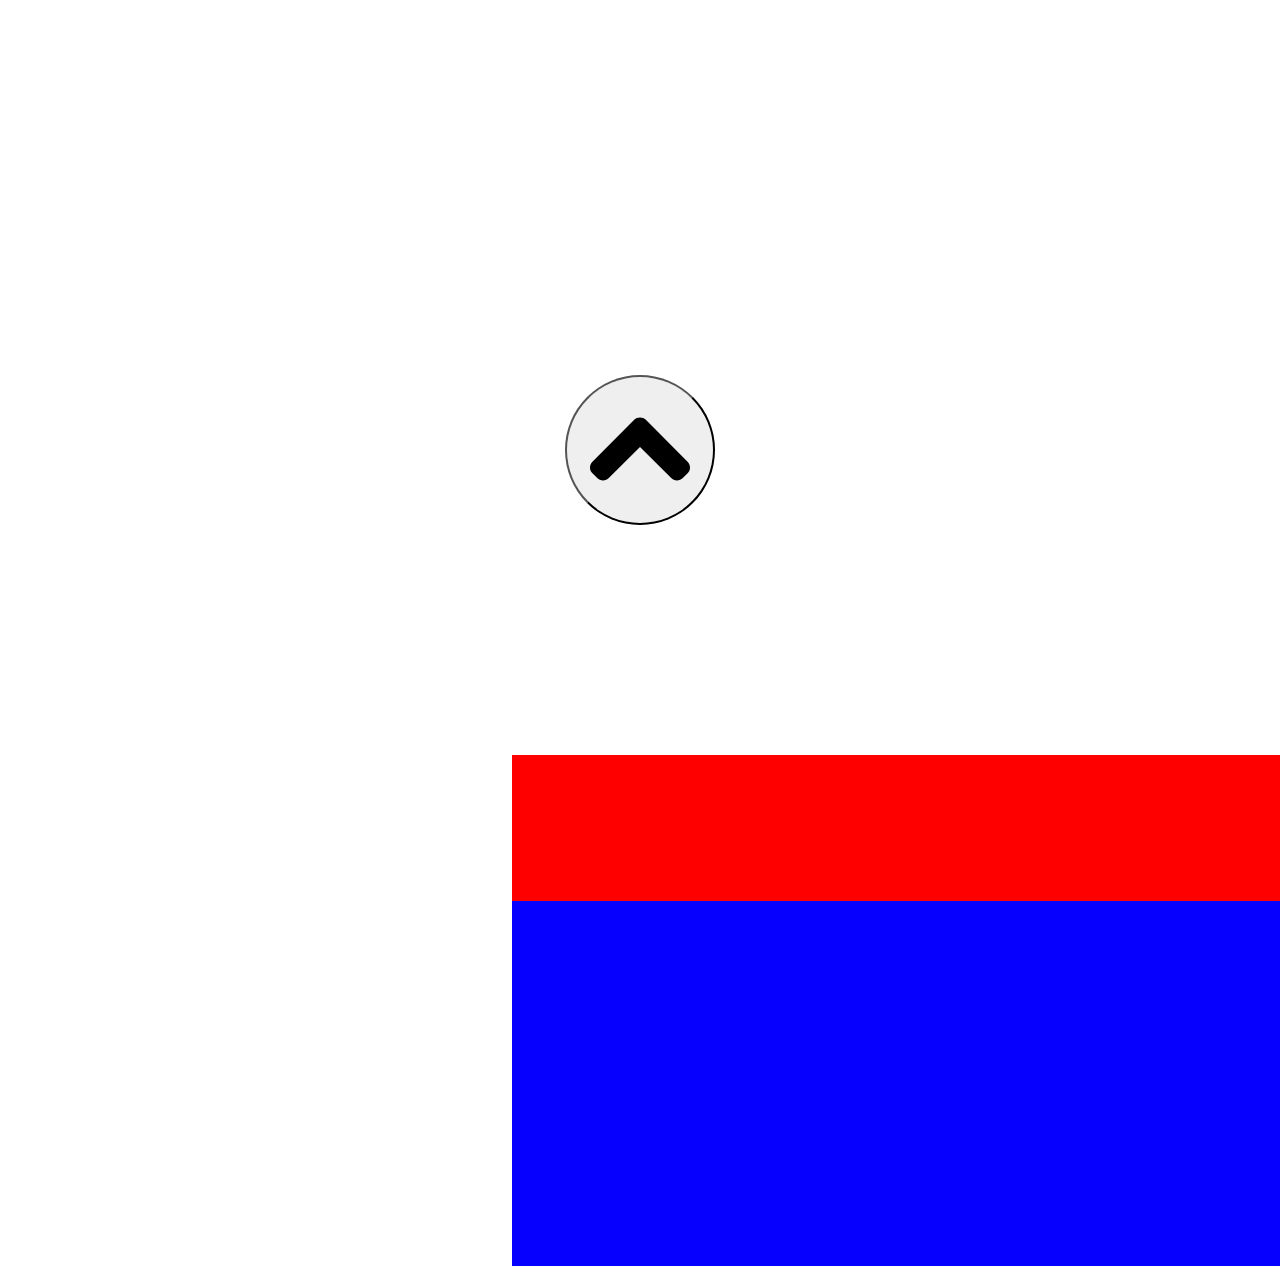
<file: ex1/index.html>
<!DOCTYPE html>
<html lang="pt-BR">
  <head>
    <style>
      body {
        overflow: hidden;
        margin: 0;
        height: 100vh;        
        display: flex;
        flex-direction: column;
        align-items: center;
        justify-content: center;
      }

      .bannerContent {        
        height: 511px;
        position: absolute;
        bottom: -366px;
        right: 0;            
      }

      .close {
        text-align: center;
        border: 1px solid black;
        border-radius: 50px;                        
        width: min-content;
        float: left;
        width: 50px;
        height: 50px;
        background-image: url('./x.png');
        background-size: contain;
        margin-bottom: 5px;
        margin-left: 5px;
        display: none;
      }

      .btnControl {
        width: 150px; 
        height: 150px;
        border-radius: 100px;
      }

    </style>
  </head>
  <body>
    <button class="btnControl">
      <img src="up.svg" width="100px" height="100px" alt="control banner"/>
    </button>
    <div class="bannerContent">
      <div onclick="destroyBanner()" class="close"></div>
      <img class="banner" src="./banner.png" alt="banner promocional"/>
    </div>
    <script src="./script.js"></script>
  </body>
</html>
</file>
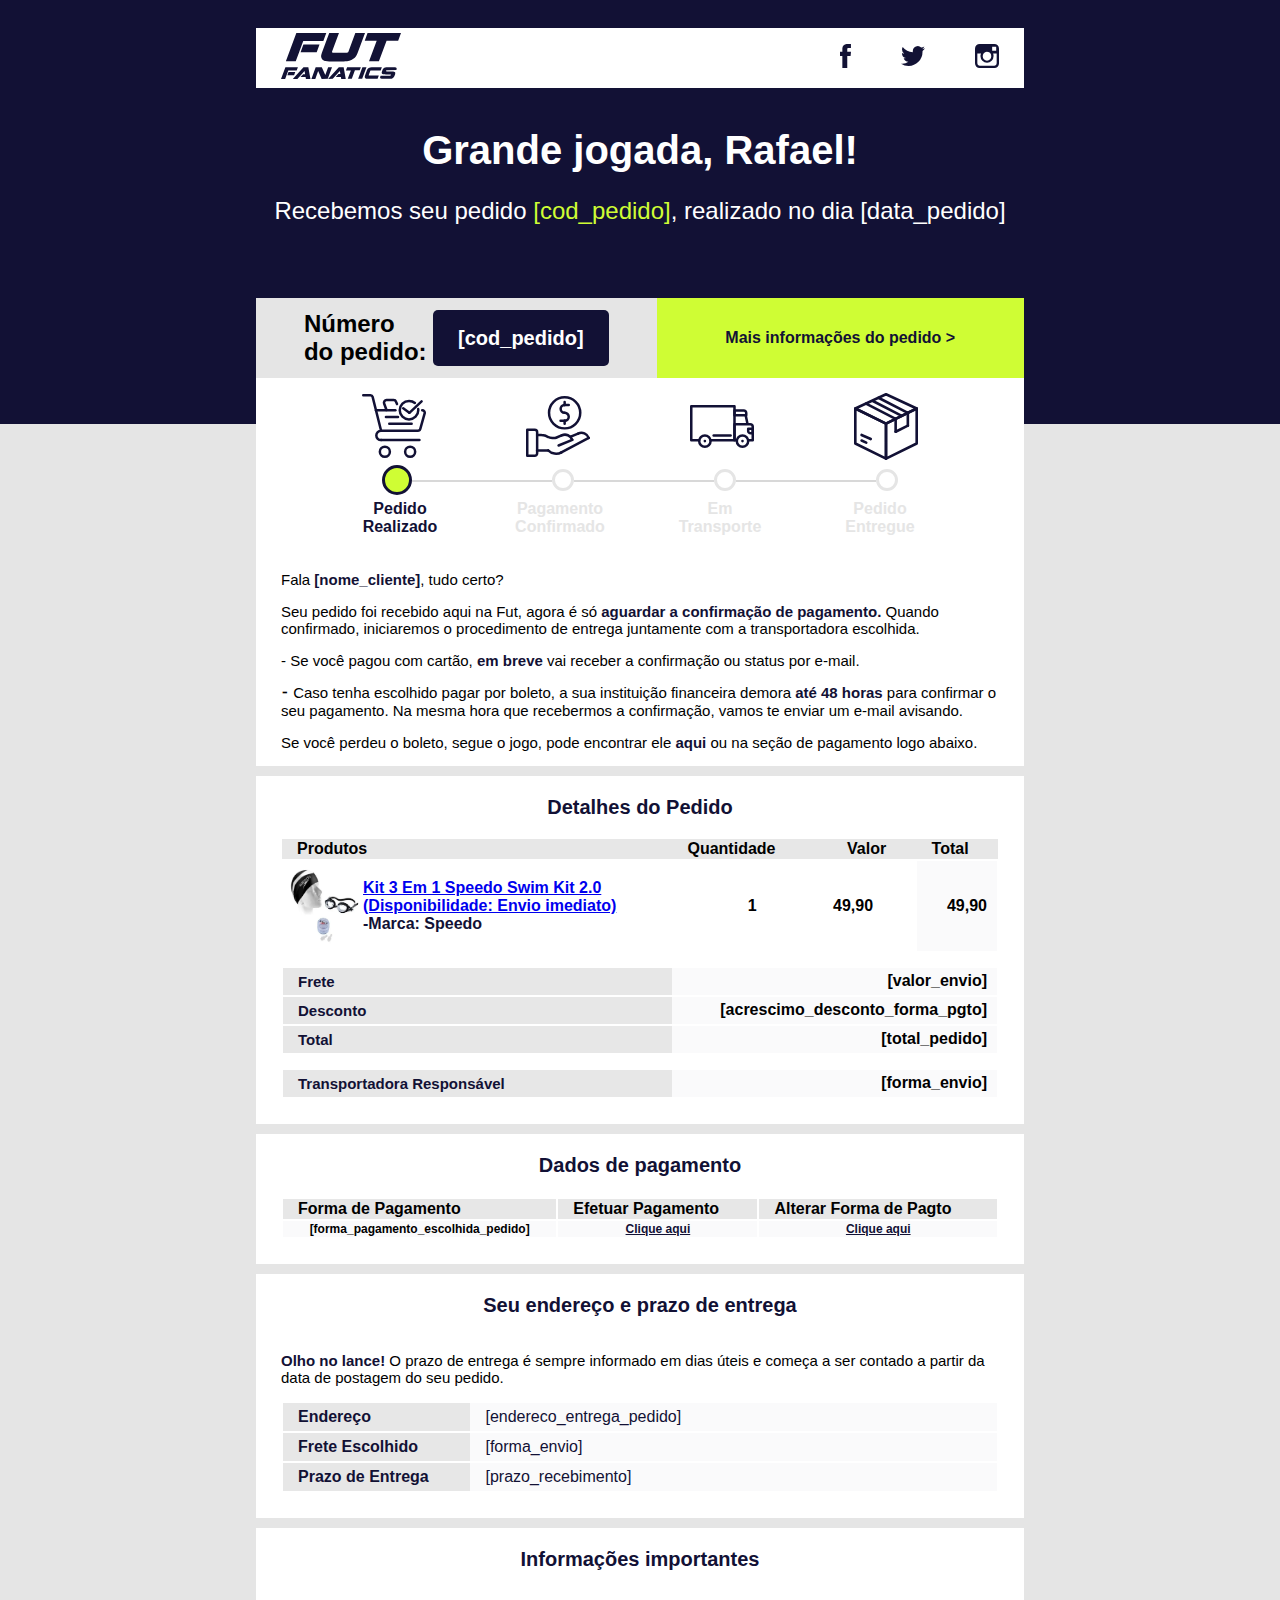
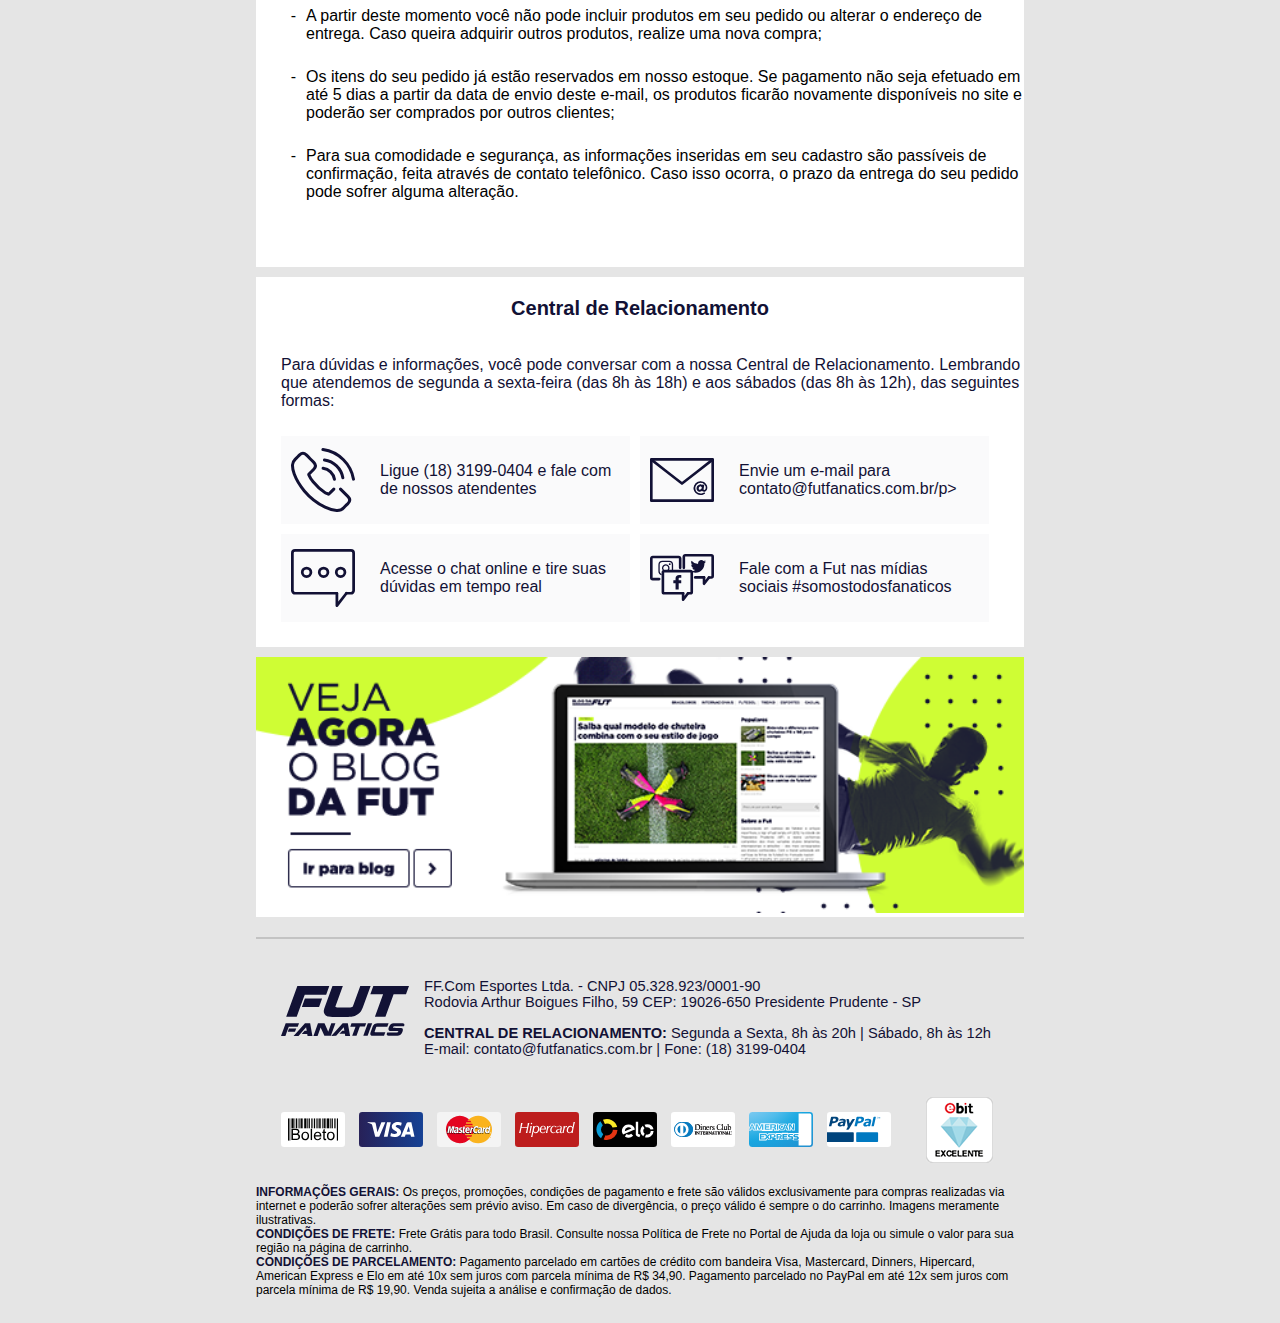
<file: ex2/index.html>
<!DOCTYPE html>
<html lang="pt-BR">
  <head>
    <link rel="stylesheet" href="css/styles.css" />
  </head>
  <body>
    <div class="content">
      <div class="nav">
        <div class="logo">
          <a target="_blank" rel="noreferrer" href="https://www.futfanatics.com.br/"><img src="images/logo.svg" alt="Logo FutFanatics"/></a>
        </div>
        <div class="social">
          <a target="_blank" rel="noreferrer" href="https://www.facebook.com/futfanatics"><img src="images/facebook.svg" alt="facebook"/></a>
          <a target="_blank" rel="noreferrer" href="https://twitter.com/futfanatics"><img src="images/twitter.svg" alt="twitter" /></a>
          <a target="_blank" rel="noreferrer" href="https://www.instagram.com/futfanatics/"><img src="images/instagram.svg" alt="instagram" /></a>
        </div>
      </div>
      <div class="top">
        <span>Grande jogada, Rafael!</span>
        <p>Recebemos seu pedido <span>[cod_pedido]</span>, realizado no dia [data_pedido]</p>
      </div>
      <div class="block_one">
        <div class="bo-header">
          <div class="bo-number">
            <p>Número do pedido:</p>
            <p>[cod_pedido]</p>
          </div>
          <div class="bo-btn-info">
            <a href="#">Mais informações do pedido ></a>
          </div>
        </div>
        <div class="bo-content">
          <div class="bo-steps">
            <div class="steps-images">
              <img src="images/s1.svg" alt="Pedido realizado" />
              <img src="images/s2.svg" alt="Pagamento Confirmado" />
              <img src="images/s3.svg" alt="Em transporte" />
              <img src="images/s4.svg" alt="Pedido Entregue" />
            </div>
            <div class="steps-progress">
              <ul>
                <li class="step active"></li>
                <li class="step"></li>
                <li class="step"></li>
                <li class="step"></li>
              </ul>
            </div>
            <div class="steps-text">
              <ul>
                <li class="active">Pedido Realizado</li>
                <li>Pagamento Confirmado</li>
                <li>Em Transporte</li>
                <li>Pedido Entregue</li>
              </ul>
            </div>
          </div>
        </div>
        <div class="bo-info">
          <p>
            Fala <span class="bold">[nome_cliente]</span>, tudo certo?
          </p>
          <p>
            Seu pedido foi recebido aqui na Fut, agora é só <span class="bold">aguardar a confirmação de pagamento.</span> Quando confirmado, iniciaremos o procedimento de entrega juntamente com a transportadora escolhida.
          </p>
          <p>
            - Se você pagou com cartão, <span class="bold">em breve</span> vai receber a confirmação ou status por e-mail.
          </p>
          <p>
            ⁃ Caso tenha escolhido pagar por boleto, a sua instituição financeira demora <span class="bold">até 48 horas</span> para confirmar o seu pagamento. Na mesma hora que recebermos a confirmação, vamos te enviar um e-mail avisando.
          </p>
          <p>
            Se você perdeu o boleto, segue o jogo, pode encontrar ele <span class="bold" id="ticket">aqui</span> ou na seção de pagamento logo abaixo.
          </p>
        </div>
      </div>
      <div class="block_two">
        <div class="bt-header">
          <p>Detalhes do Pedido</p>
        </div>
        <div class="bt-content">
          <table>
            <thead>
              <tr>
                <th>Produtos</th>
                <th>Quantidade</th>
                <th>Valor</th>
                <th>Total</th>
              </tr>
            </thead>
            <tbody>
              <tr>
                <td>
                  <div class="bt-product">
                    <img src="images/prod.webp" alt="Kit 3 em 1 Speedo" />
                    <div class="product-info">
                      <a href="#">
                        <p>Kit 3 Em 1 Speedo Swim Kit 2.0</p>
                        <p>(Disponibilidade: Envio imediato)</p>
                      </a>
                      <p>-Marca: Speedo</p>
                    </div>
                  </div>
                </td>
                <td class="center">1</td>
                <td>49,90</td>
                <td>49,90</td>
              </tr>
              <tr class="blank"></tr>
              <tr>
                <td>Frete</td>
                <td colspan="3">[valor_envio]</td>
              </tr>
              <tr>
                <td>Desconto</td>
                <td colspan="3">[acrescimo_desconto_forma_pgto]</td>
              </tr>
              <tr>
                <td>Total</td>
                <td colspan="3">[total_pedido]</td>
              </tr>
              <tr class="blank"></tr>
              <tr>
                <td>Transportadora Responsável</td>
                <td colspan="3">[forma_envio]</td>
              </tr>
            </tbody>
          </table>
        </div>
      </div>
      <div class="block_three">
        <div class="bt-header">
          <p>Dados de pagamento</p>
        </div>
        <div class="bt-content">
          <table>
            <thead>
              <tr>
                <th>
                  Forma de Pagamento
                </th>
                <th>
                  Efetuar Pagamento
                </th>
                <th>
                  Alterar Forma de Pagto
                </th>
              </tr>
            </thead>
            <tbody>
              <tr>
                <td>[forma_pagamento_escolhida_pedido]</td>
                <td><a href="#">Clique aqui</a></td>
                <td><a href="#">Clique aqui</a></td>
              </tr>
            </tbody>
          </table>
        </div>
      </div>
      <div class="block_four">
        <div class="bt-header">
          <p>Seu endereço e prazo de entrega</p>
        </div>
        <div class="bt-content">
          <p><span class="bold">Olho no lance!</span> O prazo de entrega é sempre informado em dias úteis e começa a ser contado a partir da data de postagem do seu pedido.</p>
          <table>
            <tr>
              <td>Endereço</td>
              <td>[endereco_entrega_pedido]</td>              
            </tr>
            <tr>
              <td>Frete Escolhido</td>
              <td>[forma_envio]</td>
            </tr>
            <tr>
              <td>Prazo de Entrega</td>
              <td>[prazo_recebimento]</td>
            </tr>
          </table>
        </div>
      </div>
      <div class="block_five">
        <div class="bt-header">
          <p>Informações importantes</p>          
        </div>
        <div class="bt-content">
          <ul>
            <li>A partir deste momento você não pode incluir produtos em seu pedido ou alterar o endereço de entrega. Caso queira
              adquirir outros produtos, realize uma nova compra;</li>
            <li>Os itens do seu pedido já <span>estão reservados em nosso estoque.</span> Se pagamento não seja efetuado em até
              <span>5 dias</span> a partir da data de envio deste e-mail, os produtos ficarão novamente disponíveis no site e
              poderão ser comprados por outros clientes;</li>
            <li>Para sua comodidade e segurança, as informações inseridas em seu cadastro são passíveis de confirmação, feita
              através de contato telefônico. Caso isso ocorra, o prazo da entrega do seu pedido pode sofrer alguma alteração.</li>
          </ul>
        </div>
      </div>
      <div class="block_six">
        <div class="bt-header">
          <p>Central de Relacionamento</p>
        </div>
        <div class="bt-content">
          <p>Para dúvidas e informações, você pode conversar com a nossa Central de Relacionamento. Lembrando que atendemos de segunda a sexta-feira (das 8h às 18h) e aos sábados (das 8h às 12h), das seguintes formas:</p>
          <div class="bt-contact">
            <div class="contact">
              <img src="images/phone.svg" alt="Telefone" />
              <p>Ligue (18) 3199-0404 e fale com de nossos atendentes</p>              
            </div>           
            <div class="contact">
              <img src="images/email.svg" alt="Email" />
              <p>Envie um e-mail para contato@futfanatics.com.br/p>
            </div>
            <div class="contact">
              <img src="images/chat.svg" alt="Chat" />
              <p>Acesse o chat online e tire suas dúvidas em tempo real</p>
            </div>
            <div class="contact">
              <img src="images/social.svg" alt="Social" />
              <p>Fale com a Fut nas mídias sociais #somostodosfanaticos</p>
            </div>
          </div>
        </div>
      </div>      
      <div class="block_seven">
        <a src="#">
          <img src="images/blog.png" alt="Blog"/>
        </a>
      </div>     
      <div class="divider"></div>
      <div class="footer">
        <div class="cn">
          <div class="cn-img">
            <a href="https://www.futfanatics.com.br/"><img src="images/logo.svg" alt="Logo FutFanatics"/></a>
          </div>
          <div class="cn-text">
            <p>
              FF.Com Esportes Ltda. - CNPJ 05.328.923/0001-90<br/>
              Rodovia Arthur Boigues Filho, 59 CEP: 19026-650 Presidente Prudente - SP
            </p>
            <p>
              <span class="bold">CENTRAL DE RELACIONAMENTO:</span> Segunda a Sexta, 8h às 20h | Sábado, 8h às 12h<br/>
              E-mail: contato@futfanatics.com.br | Fone: (18) 3199-0404
            </p>
          </div>
        </div>
        <div class="payment">
          <div class="payment-methods">
            <img src="images/boleto.svg" alt="Boleto" />
            <img src="images/visa.svg" alt="Visa" />
            <img src="images/master.svg" alt="MasterCard" />
            <img src="images/hipercard.svg" alt="Hipercard" />
            <img src="images/elo.svg" alt="Elo" />
            <img src="images/diners.svg" alt="Diners Club" />
            <img src="images/american.svg" alt="American Express" />
            <img src="images/paypal.svg" alt="PayPal" />
          </div>
          <div class="stamp">
            <img src="images/ebit.png" alt="Ebit"/>
          </div>
        </div>
        <div class="info">
          <p>
            <span class="bold">INFORMAÇÕES GERAIS:</span> Os preços, promoções, condições de pagamento e frete são válidos exclusivamente para compras
            realizadas via internet e poderão sofrer alterações sem prévio aviso. Em caso de divergência, o preço válido é sempre o
            do carrinho. Imagens meramente ilustrativas.
          </p>
          <p>
            <span class="bold">CONDIÇÕES DE FRETE:</span> Frete Grátis para todo Brasil. Consulte nossa Política de Frete no Portal de Ajuda da loja ou simule
            o valor para sua região na página de carrinho.
          </p>
          <p>
            <span class="bold">CONDIÇÕES DE PARCELAMENTO:</span> Pagamento parcelado em cartões de crédito com bandeira Visa, Mastercard, Dinners, Hipercard,
            American Express e Elo em até 10x sem juros com parcela mínima de R$ 34,90. Pagamento parcelado no PayPal em até 12x sem
            juros com parcela mínima de R$ 19,90. Venda sujeita a análise e confirmação de dados.
          </p>
        </div>
      </div>
    </div>
  </body>
</html>
</file>
<file: ex2/css/styles.css>
body {
  height: 100%;
  background: linear-gradient(180deg, #121135 14.5%, #e5e5e5 14.5%);
  display: flex;
  flex-direction: column;
  align-items: center;
}

.content {
  display: flex;
  flex-direction: column;
  width: 768px;
}

.nav {
  background-color: #fff;
  height: 60px;
  display: flex;
  justify-content: space-between;
  margin-top: 20px;
}

.logo {
  height: 100%;
  width: 50%;
  padding-left: 25px;
  display: flex;
  align-items: center;
}
.logo img {
  width: 7.5rem;
}

.social {
  display: flex;
  width: 50%;
  align-items: center;
  justify-content: flex-end;
  padding-right: 25px;
}
.social a:first-child img {
  margin-left: 0;
  width: 0.7rem;
}
.social a img {
  width: 1.5rem;
  margin-left: 50px;
}

.top {
  display: flex;
  flex-direction: column;
  justify-content: center;
  align-items: center;
  height: 200px;
  color: #fff;
  font-family: Arial, Helvetica, sans-serif;
}
.top > span {
  font-size: 40px;
  font-weight: bold;
}
.top p {
  font-size: 24px;
}
.top p span {
  color: #cffd34;
}

.block_one, .block_two, .block_three, .block_four, .block_five, .block_six, .block_seven {
  background-color: #fff;
  margin-top: 10px;
  margin: 10px solid #c3c3c3;
}

.divider {
  margin-top: 20px;
}

.bo-header {
  display: flex;
  height: 80px;
}

.bo-number {
  display: flex;
  background-color: #e5e5e5;
  align-items: center;
  justify-content: center;
}
.bo-number p {
  font-family: Arial, Helvetica, sans-serif;
  font-weight: bold;
}
.bo-number p:first-child {
  max-width: 31%;
  font-size: 24px;
  margin-right: 5px;
}

.bo-header p:last-child {
  background-color: #121135;
  color: #fff;
  border-radius: 5px;
  font-size: 20px;
  padding: 4% 25px;
  display: table-cell;
  vertical-align: middle;
}

.bo-btn-info {
  background-color: #cffd34;
  flex: 1;
  display: inherit;
  align-items: center;
  justify-content: center;
}
.bo-btn-info a {
  color: #121135;
  font-weight: bold;
  font-family: Arial, Helvetica, sans-serif;
  text-decoration: none;
  cursor: pointer;
}

.bo-steps {
  display: flex;
  flex-direction: column;
  align-items: center;
  justify-content: center;
  margin-top: 15px;
}

.steps-images {
  display: flex;
  width: 100%;
  align-items: center;
  justify-content: center;
}
.steps-images img {
  width: 4rem;
  margin-left: 100px;
}
.steps-images img:first-child {
  margin-left: unset;
}

.steps-progress {
  width: 100%;
  display: flex;
  align-items: center;
  justify-content: center;
  margin-top: 5px;
}
.steps-progress ul {
  list-style: none;
  display: flex;
  align-items: center;
  padding-left: 0;
  margin: 0;
}
.steps-progress li {
  display: inline-block;
  width: 1rem;
  height: 1rem;
  line-height: 4rem;
  border-radius: 100%;
  background-color: #fff;
  border: 3px solid #e5e5e5;
  position: relative;
  margin-left: 140px;
}
.steps-progress li:first-child {
  margin-left: unset;
}
.steps-progress li:first-child::before {
  display: none;
}
.steps-progress li::before {
  content: "";
  width: 140px;
  background-color: #d8d8d8;
  height: 2px;
  position: absolute;
  top: 0.5rem;
  right: 1.17rem;
}
.steps-progress .active {
  background: #cffd34;
  border-color: #121135;
  width: 1.5rem;
  height: 1.5rem;
}
.steps-progress .active::before {
  background-color: #03a9f4;
}

.steps-text {
  display: flex;
  width: 100%;
  align-items: center;
  justify-content: center;
  margin-top: 5px;
}
.steps-text ul {
  padding: 0;
  display: flex;
  align-items: center;
  list-style: none;
  margin: 0;
}
.steps-text ul li {
  max-width: 100px;
  font-weight: bold;
  font-family: Arial, Helvetica, sans-serif;
  color: #e5e5e5;
  margin-right: 60px;
  text-align: center;
}
.steps-text .active {
  color: #121135;
}
.steps-text ul li:last-child {
  margin-right: unset;
}

.bo-info {
  padding: 20px 25px 0 25px;
}
.bo-info p {
  font-family: Arial, Helvetica, sans-serif;
  font-size: 15px;
}

.bold {
  font-weight: bold;
  color: #121135;
}

.bt-header {
  width: 100%;
  text-align: center;
  font-family: Arial, Helvetica, sans-serif;
  color: #121135;
  font-size: 20px;
  font-weight: bold;
}

.bt-content {
  font-family: Arial, Helvetica, sans-serif;
  width: 100%;
  display: flex;
  flex-direction: column;
  justify-content: center;
  margin-bottom: 25px;
}
.bt-content table {
  text-align: left;
  margin: 0 25px;
}
.bt-content table th {
  background-color: #e7e7e7;
  padding-left: 15px;
}

.bt-product {
  display: flex;
  align-items: center;
  justify-content: flex-start;
  padding: 5px 0;
}
.bt-product img {
  width: 5rem;
  height: 5rem;
}

.product-info p {
  margin: 0;
}

.bt-content table {
  border-collapse: collapse;
  font-weight: bold;
}
.bt-content table tbody tr {
  border: 2px solid #fff;
}

.block_two .bt-content table tr td:first-child {
  background-color: #e7e7e7;
  color: #121135;
  font-weight: bold;
  padding: 5px 15px;
  font-size: 15px;
}
.block_two .bt-content table tr:first-child td:first-child {
  background-color: unset;
  padding: 0;
  font-size: unset;
}
.block_two .bt-content table td:last-child {
  background-color: #fafafb;
  text-align: right;
  padding-right: 10px;
}

.blank {
  height: 15px;
  background-color: #Fff;
}

.center {
  text-align: center;
}

.block_three table {
  border-collapse: separate;
}
.block_three table td {
  font-size: 12px;
  text-align: center;
  background-color: #fafafb;
}
.block_three table td a {
  color: #121135;
}

.block_four .bt-content {
  width: 100%;
  display: flex;
  flex-direction: column;
  justify-content: center;
}
.block_four table {
  margin-left: 25px;
  color: #121135;
}
.block_four table td {
  padding: 5px 15px;
}
.block_four .bt-content p {
  padding: 0 25px;
  font-size: 15px;
}
.block_four .bt-content table tr td:first-child {
  background-color: #e7e7e7;
  max-width: 50px;
}
.block_four .bt-content table tr td:last-child {
  background-color: #fafafb;
  font-weight: normal;
}

.block_five ul {
  list-style-type: "-";
}
.block_five ul li {
  padding-bottom: 25px;
  padding-left: 10px;
}

.block_six .bt-content p {
  margin-left: 25px;
  color: #121135;
}

.bt-contact {
  display: grid;
  grid-template-columns: 50% 50%;
  margin: 0 25px;
}

.contact {
  background-color: #fafafb;
  display: flex;
  align-items: center;
  justify-content: center;
  padding: 10px;
  margin-right: 10px;
  margin-top: 10px;
}
.contact img {
  width: 4rem;
}

.block_seven a {
  width: 100%;
}
.block_seven a img {
  width: 100%;
}

.divider {
  border: 1px solid #c3c3c3;
}

.footer {
  display: flex;
  flex-direction: column;
}

.cn {
  margin: 25px 25px 0 25px;
  display: flex;
  align-items: center;
  flex-direction: row;
}

.cn-img {
  margin-right: 15px;
  margin-bottom: 5px;
  height: 100%;
}
.cn-img img {
  width: 8rem;
  margin-bottom: 5px;
}

.cn-text {
  font-family: Arial, Helvetica, sans-serif;
  color: #121135;
  font-size: 11pt;
}

.payment {
  display: flex;
  align-items: center;
  margin-left: 25px;
  margin-top: 25px;
}

.payment-methods img {
  width: 4rem;
  margin-left: 10px;
}
.payment-methods img:first-child {
  margin-left: 0;
}

.stamp {
  margin-left: 35px;
}

.info {
  margin: 18px 0;
}
.info p {
  font-family: Arial, Helvetica, sans-serif;
  font-size: 12px;
  margin-top: 0;
  margin-bottom: 0;
}

/*# sourceMappingURL=styles.css.map */
</file>
